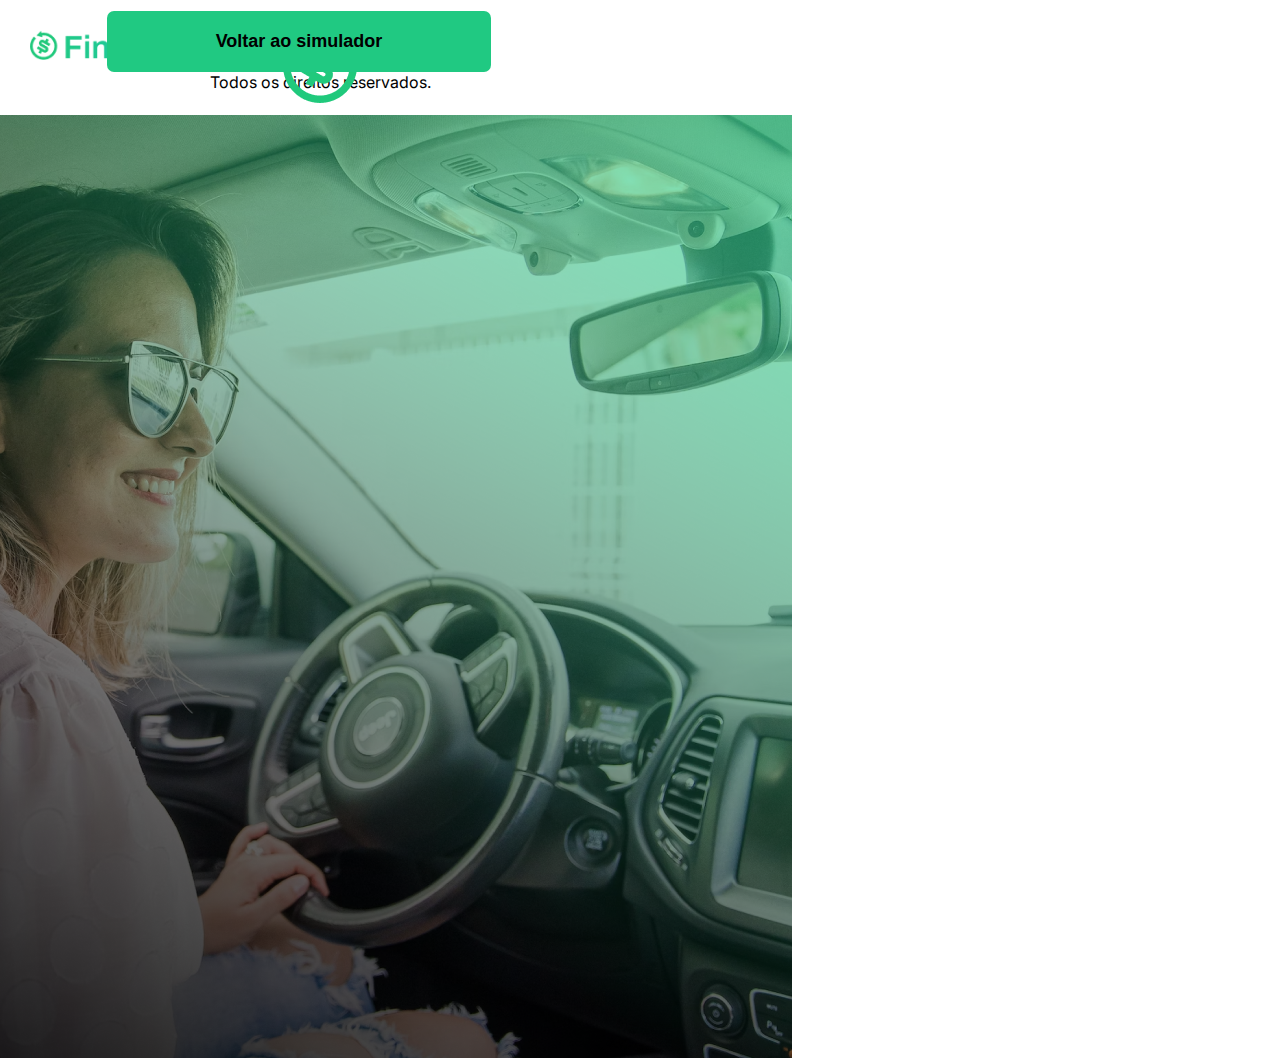
<file: pages/parcela.html>
<!DOCTYPE html>
<html lang="pt-BR">

<head>
    <meta charset="UTF-8">
    <meta name="viewport" content="width=device-width, initial-scale=1.0">
    <link rel="stylesheet" href="../assets/css/parcela.css">
    <title>Finance - Resultados</title>
</head>

<body>
    <section class="side-left">
        <div class="logo">
            <img src="../assets/images/logoTitle.png" alt="">
        </div>

        <div class="title-left">
        </div>

        <div class="results-display">
            <div class="result-item">
                <p class="label">Valor das suas parcelas</p>
                <h1 class="value-installment"></h1>
            </div>

            <div class="result-item">
                <p class="label">Valor final a pagar</p>
                <h1 class="value-total"></h1>
            </div>

            <div class="explanation">
                <p class="installments"></p>
            </div>

            <div class="action-buttons">
                <button class="btn btn-simulate-again">Voltar ao simulador</button>
            </div>
        </div>

        <div class="copyright">
            <p>Todos os direitos reservados.</p>
        </div>
        <section class="side-right">
            <div class="floating-button">
                <img src="../assets/images/logo.png" alt="">
            </div>

            <div class="image-driver">
                <img src="../assets/images/banner.png" alt="">
            </div>
        </section>


</body>

</html>
</file>
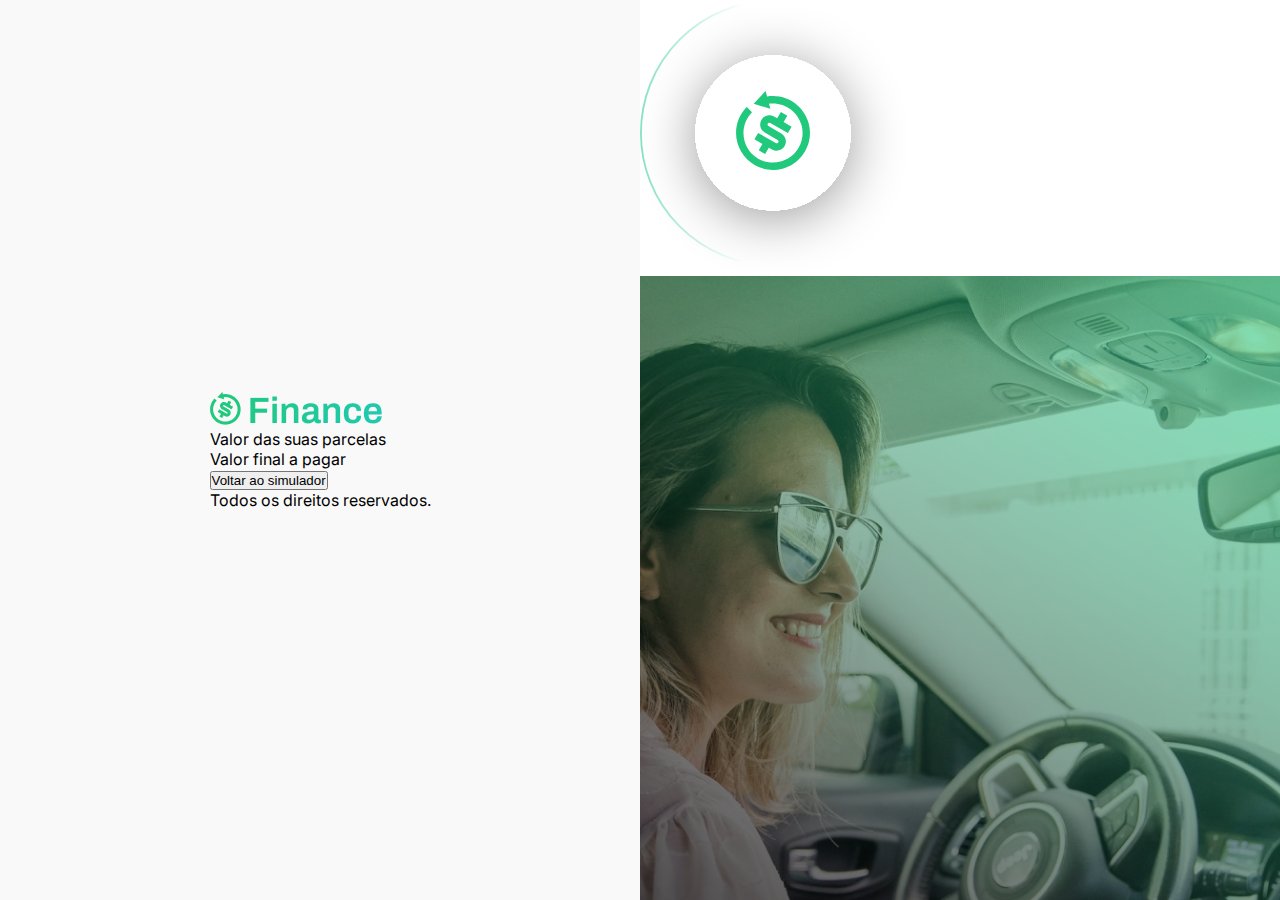
<file: pages/result.html>
<!DOCTYPE html>
<html lang="pt-BR">

<head>
    <meta charset="UTF-8" />
    <meta name="viewport" content="width=device-width, initial-scale=1.0" />

    <link rel="stylesheet" href="../styles/result/index.css" />

    <title>Finance - Resultados</title>
</head>

<body>
    <section class="side-left">
        <div class="content">
            <div class="logo">
                <img src="../assets/images/logoTitle.png" alt="" />
            </div>

            <div class="title-left"></div>

            <div class="results-display">
                <div class="result-item">
                    <p class="label">Valor das suas parcelas</p>
                    <h1 class="value-installment"></h1>
                </div>

                <div class="result-item">
                    <p class="label">Valor final a pagar</p>
                    <h1 class="value-total"></h1>
                </div>

                <div class="explanation">
                    <p class="installments"></p>
                </div>

                <div class="action-buttons">
                    <button class="btn btn-simulate-again">Voltar ao simulador</button>
                </div>
            </div>

            <div class="copyright">
                <p>Todos os direitos reservados.</p>
            </div>
        </div>
    </section>

    <section class="side-right">
        <div class="floating-button">
            <img src="../assets/images/eclipse-logo-sifrao.svg" alt="" />
        </div>

        <div class="image-driver">
            <img src="../assets/images/banner.png" alt="" />
        </div>
    </section>
</body>

</html>
</file>
<file: assets/css/parcela.css>
@import url('https://fonts.googleapis.com/css2?family=Inter:ital,opsz,wght@0,14..32,100..900;1,14..32,100..900&display=swap');

* {
    box-sizing: border-box;
    padding: 0;
    margin: 0;
}

body {
    display: flex;
    font-family: "Inter", sans-serif;
    font-optical-sizing: auto;
    font-style: normal;
    min-height: 100vh;
}

.side-left,
.side-right {
    width: 50vw;
    height: 100dvh;
    display: flex;
    flex-direction: column;
    justify-content: center;
    align-items: center;
}

.side-left {
    background-color: #FFFFFF;
    padding: 20px;
}

.side-left .logo {
    width: auto;
    height: 30px;
    position: absolute;
    top: 30px;
    left: 30px;
    margin-bottom: 0;
    align-self: flex-start;
}

.side-left .logo img {
    height: 100%;
    width: auto;
}

.results-display {
    width: 426px;
    display: flex;
    flex-direction: column;
    gap: 20px;
    margin-top: -50px;
    position: relative;
    left: 0;
}

.result-item {
    display: flex;
    flex-direction: column;
    align-items: flex-start;
}

.result-item .label {
    color: #4E4E4E;
    font-size: 18px;
    margin-bottom: 5px;
}

.result-item h1 {
    color: #4E4E4E;
    font-size: 64px;
    font-weight: bold;
    line-height: 1.1;
}


.action-buttons {
    margin-top: 40px;
}

.btn-simulate-again {
    border-radius: 7px;
    border: none;
    background-color: #20C982;
    font-weight: bold;
    font-size: 18px;
    padding: 20px 24px;
    width: 384px;
    cursor: pointer;

}
</file>
<file: styles/result/index.css>
@import url(global.css);
@import url(side-left.css);
@import url(side-right.css);
@import url(responsivity.css);
</file>
